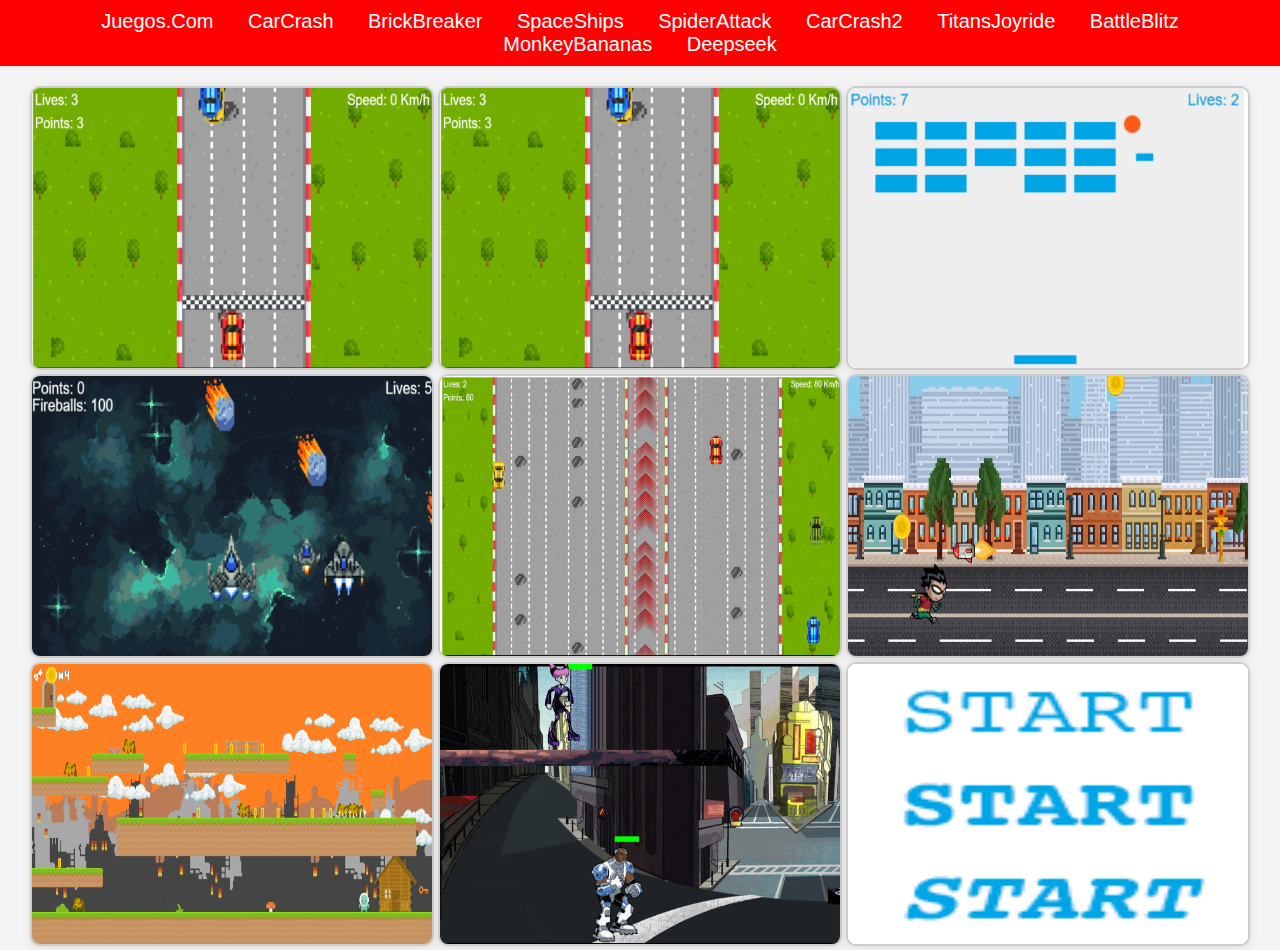
<file: index.html>
<!DOCTYPE html>
<html lang="en">
<head>
    <meta charset="UTF-8">
    <meta name="viewport" content="width=device-width, initial-scale=1.0">
    <title>Juegos Free</title>
    <style></style>
    <link rel="stylesheet" href="styles.css">
</head>
<body>
    <nav>
        <a href="index.html">Juegos.Com</a>
        <a href="cars.html">CarCrash</a>
        <a href="bricks.html">BrickBreaker</a>
        <a href="spaceships.html">SpaceShips</a>
        <a href="version mas actual idk/index2.html">SpiderAttack</a>
        <a href="juego carros/cars.html">CarCrash2</a>
        <a href="juego carros/titans.html">TitansJoyride</a>
        <a href="plataformas - copia/index.html">BattleBlitz</a>
        <a href="fling/index.html">MonkeyBananas</a>
        <a href="deepseek/deepseek.html">Deepseek</a>
    </nav>
    
    <div>
        <a href="deepseek.html"><img src="img/juego-carros.png"></a> 
        <a href="cars.html"><img src="img/juego-carros.png"></a> 
        <a href="bricks.html"><img src="img/bricks.png"></a> 
        <a href="spaceships.html"><img src="img/spaceships.png""></a> 
        <a href="juego carros/cars.html"><img src="img/cars2.png"></a> 
        <a href="juego carros/titans.html"><img src="img/jetpack.png"></a> 
        <a href="version mas actual idk/index2.html"><img src="img/spider-attack.png"></a> 
        <a href="plataformas - copia/index.html"><img src="img/battle.png"></a> 
        <a href="fling/index.html"><img src="img/button.png"></a> 
    </div>
</body>
</html>
</file>
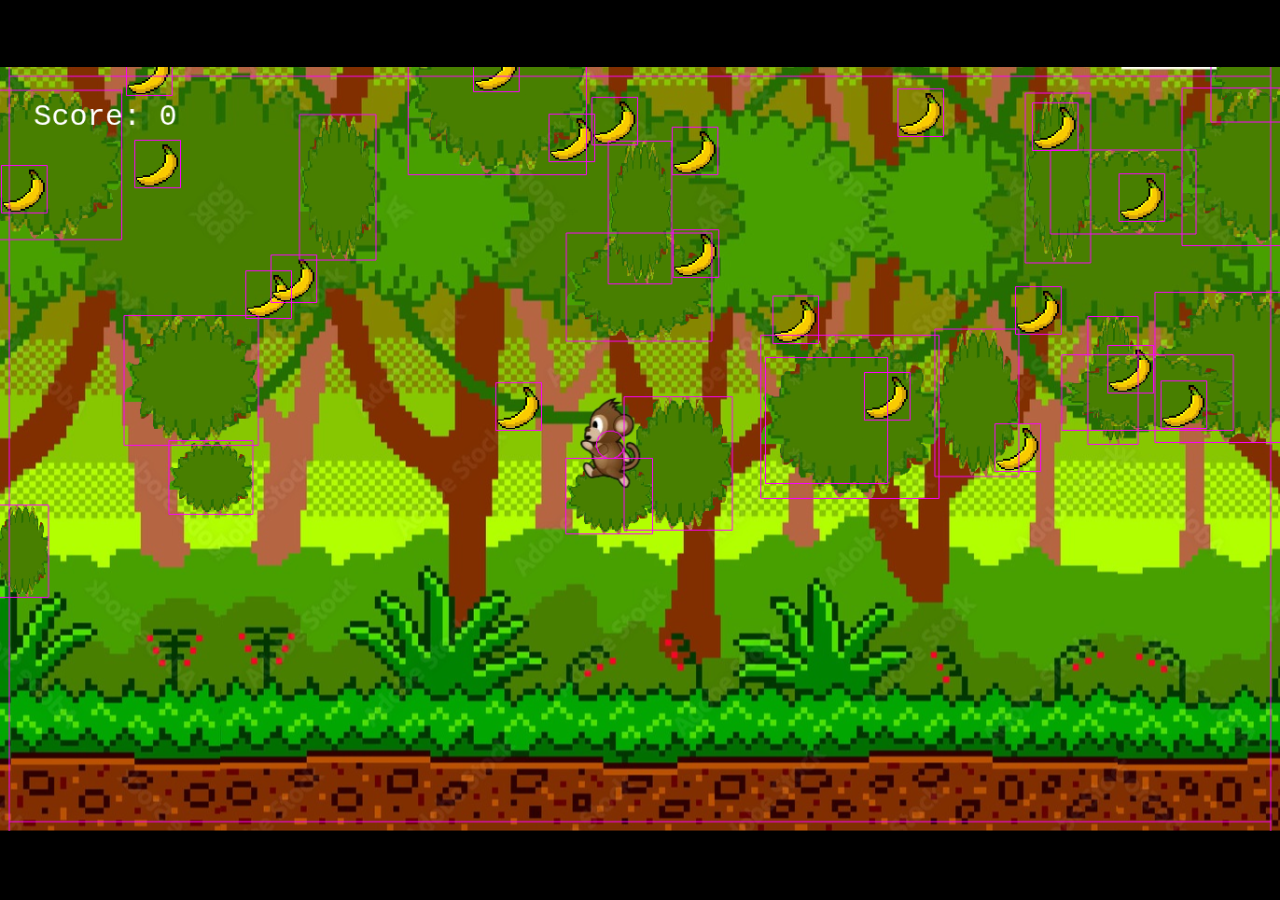
<file: fling/index.html>
<!DOCTYPE html>
<html>
	<head>
        <title>Monkey Bananas</title>
        <meta charset="utf-8">
    
        <style type = "text/css">
            body{
                background: #000000;
                padding: 0px;
                margin: 0px;
            }
        </style>
        <script src = "phaser.min.js"></script>
        <script src = "game.js"></script>
    </head>
	<body>
        <div id = "thegame"></div>
	</body>
</html>
</file>
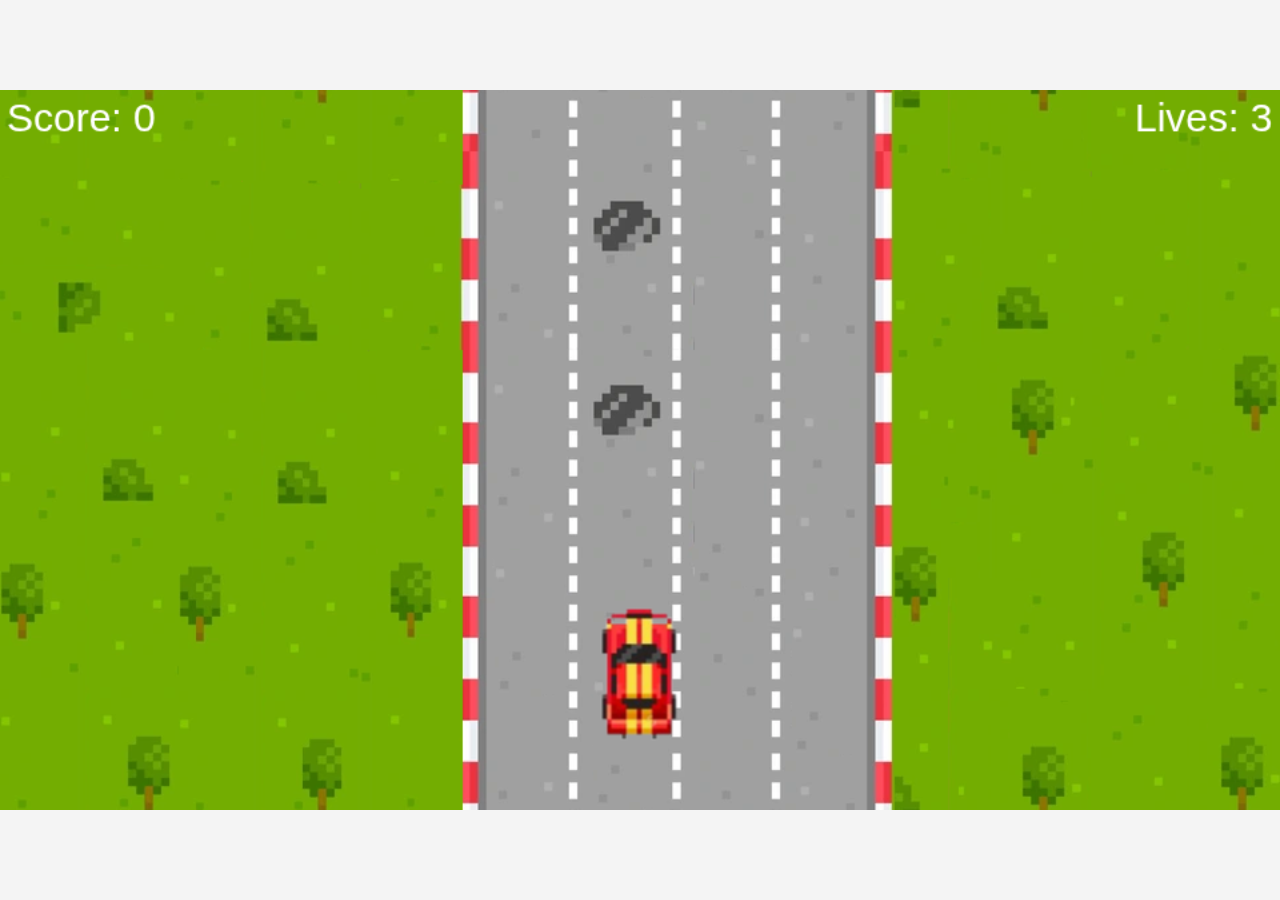
<file: deepseek.html>
<!doctype html>
<html lang="en-US">

<head>
    <meta charset="utf-8" />
    <title>Esquiva Obstáculos</title>
    <style>
    </style>
    <script src="js/phaser.min.js"></script>
    <link rel="stylesheet" href="styles.css">
</head>

<body>
    <script>
        // Configuración del juego
        var game = new Phaser.Game(960, 540, Phaser.AUTO, null, {
            preload: preload,
            create: create,
            update: update
        });

        // Variables globales
        var fondo1, fondo2;
        var fondoSpeed = 5;
        var player;
        var obstacles;
        var score = 0;
        var lives = 3;
        var cursors;
        var scoreText, livesText;

        function preload() {
            game.scale.scaleMode = Phaser.ScaleManager.SHOW_ALL;
            game.scale.pageAlignHorizontally = true;
            game.scale.pageAlignVertically = true;
            game.stage.backgroundColor = '#eee';

            // Cargar recursos
            game.load.image('fondo', 'img/highway.png');
            game.load.image('player', 'img/carro1.png');
            game.load.image('obstacle1', 'img/carro2.png');
            game.load.image('obstacle2', 'img/carro3.png');
            game.load.audio('sfx:drift', 'audio/drift.mp3');
            game.load.audio('sfx:crash', 'audio/explosion.mp3');
            game.load.audio('bgm', 'audio/fightscene.mp3');
        }

        function create() {
            // Inicializar sonidos
            this.sfx = {
                drift: game.add.audio('sfx:drift'),
                crash: game.add.audio('sfx:crash'),
            };
            this.bgm = game.add.audio('bgm');
            this.bgm.loopFull();
            this.bgm.volume = 3;

            // Inicializar física
            game.physics.startSystem(Phaser.Physics.ARCADE);

            // Fondos
            fondo1 = game.add.sprite(0, 0, 'fondo');
            fondo2 = game.add.sprite(0, fondo1.height, 'fondo');

            // Jugador (carro)
            player = game.add.sprite(game.world.width * 0.5, game.world.height - 100, 'player');
            player.anchor.set(0.5);
            game.physics.enable(player, Phaser.Physics.ARCADE);
            player.body.collideWorldBounds = true;

            // Obstáculos
            obstacles = game.add.group();
            obstacles.enableBody = true;
            obstacles.physicsBodyType = Phaser.Physics.ARCADE;

            // Textos
            var textStyle = { font: "30px Arial", fill: "#fff" };
            scoreText = game.add.text(5, 5, `Score: ${score}`, textStyle);
            livesText = game.add.text(game.world.width - 5, 5, `Lives: ${lives}`, textStyle);
            livesText.anchor.set(1, 0);

            // Controles
            cursors = game.input.keyboard.createCursorKeys();

            // Crear obstáculos cada 2 segundos
            game.time.events.loop(2000, spawnObstacle, this);
        }

        function update() {
            // Mover fondos
            fondo1.y += fondoSpeed;
            fondo2.y += fondoSpeed;

            // Reiniciar fondos
            if (fondo1.y >= game.world.height) {
                fondo1.y = fondo2.y - fondo2.height;
            }
            if (fondo2.y >= game.world.height) {
                fondo2.y = fondo1.y - fondo1.height;
            }

            // Mover jugador
            if (cursors.left.isDown) {
                player.x -= 5;
            } else if (cursors.right.isDown) {
                player.x += 5;
            }

            // Limitar movimiento del jugador
            if (player.x < 200) {
                player.x = 200;
            } else if (player.x > 760) {
                player.x = 760;
            }

            // Verificar colisiones entre jugador y obstáculos
            game.physics.arcade.overlap(player, obstacles, crash, null, this);

            // Mover obstáculos
            obstacles.forEach(function (obstacle) {
                obstacle.y += fondoSpeed;

                // Eliminar obstáculos que salen de la pantalla
                if (obstacle.y > game.world.height) {
                    obstacle.kill();
                    score += 10; // Aumentar puntuación
                    scoreText.setText(`Score: ${score}`);
                }
            });
        }

        function spawnObstacle() {
            // Crear un obstáculo en una posición aleatoria
            var obstacle = obstacles.create(Math.random() * (760 - 200) + 200, -50, Math.random() < 0.5 ? 'obstacle1' : 'obstacle2');
            obstacle.anchor.set(0.5);
            game.physics.enable(obstacle, Phaser.Physics.ARCADE);
            obstacle.body.velocity.y = fondoSpeed * 10;
        }

        function crash(player, obstacle) {
            this.sfx.crash.play();
            lives--;
            livesText.setText(`Lives: ${lives}`);

            // Eliminar el obstáculo
            obstacle.kill();

            // Verificar si el jugador perdió
            if (lives === 0) {
                gameOver();
            }
        }

        function gameOver() {
            this.bgm.stop();
            alert(`Game Over! Your score: ${score}`);
            location.reload();
        }
    </script>
</body>

</html>
</file>
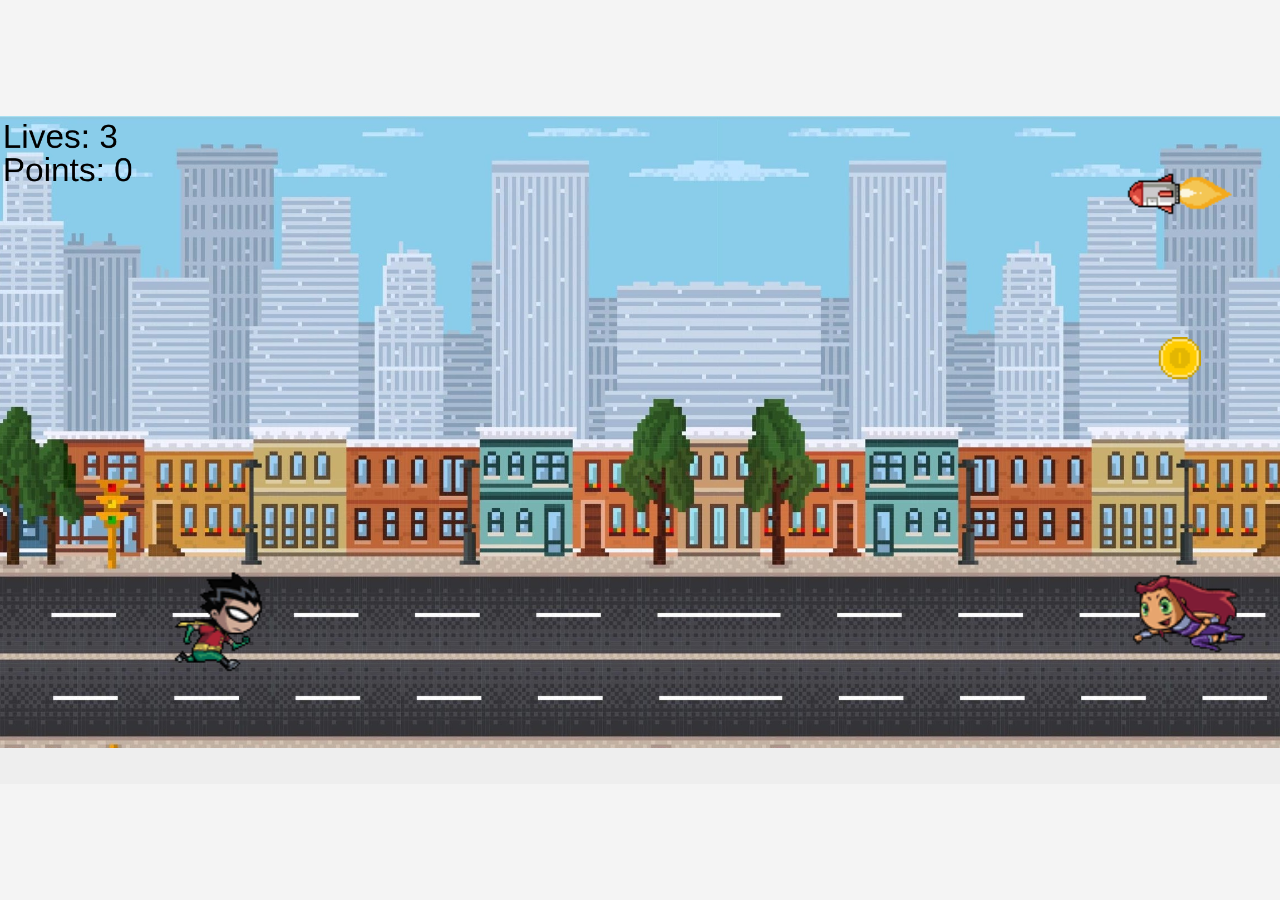
<file: juego carros/titans.html>
<!doctype html>
<html lang="en-US">

<head>
    <meta charset="utf-8" />
    <title>Titans-Joyride</title>
    <style></style>
    <link rel="stylesheet" href="styles.css">
    <script src="js/phaser.min.js"></script>
    <link rel="stylesheet" href="styles.css">
</head>

<body>
   
    <script>
        //ancho, alto de la pantalla
        var game = new Phaser.Game(2300, 1200, Phaser.AUTO, null, {
            preload: preload,
            create: create,
            update: update
        });

        var fondo;

        let paddle;
        let newBrick;
        let brickInfo;
        let newCoin;
        let newgoons;
        let scoreText;
        let score = 0;
        let lives = 3;
        let goonanim = 0;
        let livesText;
        let speedText;
        let lifeLostText;
        let playing = true;
        let platform;

        let fondo1, fondo2; // Variables para los fondos
        let fondoSpeed = -5; // Velocidad de movimiento del fondo


        function preload() {

            game.scale.scaleMode = Phaser.ScaleManager.SHOW_ALL;
            game.scale.pageAlignHorizontally = true;
            game.scale.pageAlignVertically = true;
            game.stage.backgroundColor = '#eee';

            game.load.image('fondo', 'img/city.png');
            game.load.image('line', 'img/start-line.png');
            this.load.spritesheet('paddle', 'img/robin-sprites.png', 65, 65);
            this.load.spritesheet('goons', 'img/cyborg.png', 84, 84);
            this.load.spritesheet('goons2', 'img/Beast-Boy.png', 70, 61);
            this.load.spritesheet('goons3', 'img/raven.png', 80, 76);
            this.load.spritesheet('goons4', 'img/starfire.png', 80, 62);
            game.load.image("misile", "img/misile.png");
            game.load.image("laser", "img/laser-wall.png");
            game.load.image("coin", "img/coin_icon.png");

        }

        function create() {

            game.physics.startSystem(Phaser.Physics.ARCADE);
            // Cargar las imágenes de fondo
            fondo1 = game.add.sprite(0, 0, 'fondo');
            fondo2 = game.add.sprite(fondo1.width, 0, 'fondo'); // Colocar el segundo fondo a la derecha del primero

            // Configurar el fondo para que se mueva
            fondo1.anchor.set(0, 0);
            fondo2.anchor.set(0, 0);

            // Crear el paddle
            paddle = game.add.sprite(400, game.world.height - 105, 'paddle');
            paddle.anchor.set(0.5, 1); // Establecer el ancla
            paddle.scale.set(3);
            initBricks(); // Asegúrate de inicializar los ladrillos
            initCoins();
            initGoons();
            // Habilitar la física
            game.physics.arcade.enable(paddle);
            paddle.body.immovable = true;
            paddle.gravity = true;
            paddle.body.collideWorldBounds = true;
            paddle.animations.add('run', [1, 2], 8, true); // 8fps looped
            paddle.animations.add('jump', 0); // 8fps looped

            textStyle = { font: "60px arial", fill: "#000" };
            scoreText = game.add.text(5, 65, "Points: 0", textStyle);
           
            livesText = game.add.text(5, 5,
                `Lives: ${lives}`,
                textStyle,
            );
            lifeLostText = game.add.text(
                game.world.width * 0.5,
                game.world.height * 0.3,
                "Life lost, click to continue",
                textStyle,
            );
            lifeLostText.anchor.set(0.5);
            lifeLostText.visible = false;
            cursors = game.input.keyboard.createCursorKeys();
        }

        function update() {
            game.physics.arcade.collide(paddle, bricks, paddleHitBrick, null, this);
            game.physics.arcade.overlap(paddle, goons, paddleHitGoons, null, this);
            game.physics.arcade.overlap(paddle, coins, paddleHitCoin, null, this);
            paddle.animations.play('run');

            // Mover la paleta (carro) según las teclas presionadas
            if (cursors.left.isDown) {
                paddle.x -= 5; // Mover la paleta a la izquierda
            } else if (cursors.right.isDown) {
                paddle.x += 5; // Mover la paleta a la derecha
            }
            if (cursors.up.isDown) {
                paddle.y -= 5; // Mover la paleta hacia arriba
                paddle.animations.stop();
                paddle.animations.play('jump');
            } else {
                paddle.y += 10; // Mover la paleta hacia abajo

            }

            // Aquí puedes agregar lógica adicional, como límites de pantalla
            if (paddle.y > game.world.height - 200) {
                paddle.y = game.world.height - 200; // Evitar que el jugador se salga de la pantalla
            } else if (paddle.y < 0) {
                paddle.y = 0; // Evitar que el jugador se salga de la pantalla
            }
            // Mover los fondos hacia la abajo
            fondo1.x += fondoSpeed;
            fondo2.x += fondoSpeed;

            // Reiniciar la posición de los fondos cuando salen de la pantalla
            if (fondo1.x >= game.world.width) {
                fondo1.x = fondo2.x - fondo2.width; // Colocar fondo1 debajo de fondo2
            }
            if (fondo2.x >= game.world.width) {
                fondo2.x = fondo1.x - fondo1.width; // Colocar fondo2 debajo de fondo1
            }
            if (fondo1.x <= -fondo1.width) {
                fondo1.x = fondo2.x + fondo2.width; // Colocar fondo1 encima de fondo2
            }
            if (fondo2.x <= -fondo2.width) {
                fondo2.x = fondo1.x + fondo1.width; // Colocar fondo2 encima de fondo1
            }

            bricks.forEach(function (brick) {
                // Si el ladrillo no está fuera de la pantalla, aplicar la gravedad
                if (brick.x > 0) {
                    // Mover 100 píxeles a la izquierda
                    brick.x -= 10;
                }
                else {
                    brick.kill(); // Destruir el ladrillo que ha llegado a la parte inferior
                }
            });
            coins.forEach(function (coin) {
                if (coin.x > 0) {
                    // Mover 100 píxeles a la izquierda
                    coin.x -= 10;
                }
                else {
                    coin.kill(); // Destruir el ladrillo que ha llegado a la parte inferior
                }
            });
            goons.forEach(function (goon) {
                if (goon.x > 0) {
                    // Mover 100 píxeles a la izquierda
                    goon.x -= 10;
                    goon.animations.play('run');
                   
                }
                else {
                    goon.kill(); // Destruir el ladrillo que ha llegado a la parte inferior
                }
            });
            // Actualizar el texto de puntuación
            scoreText.setText(`Points: ${score}`);

            livesText.setText(`Lives: ${lives}`);

          
        }

        function initBricks() {
            brickInfo = {
                width: 100,
                height: 100,
                count: {
                    row: 2,
                    col: 50,
                },
                offset: {
                    top: 50,
                    left: 60,
                },
                padding: 10,
            };
            bricks = game.add.group();

            // Función para crear un ladrillo en una posición aleatoria
            function createRandomBrickright() {
                const brickX = ((game.world.width));
                const brickY = Math.random() * (game.world.height - brickInfo.height); // -50 para evitar que aparezcan en la parte superior

                // Decidir el color del carro aleatoriamente
                const colorChoice = Math.floor(Math.random() * 2); // 0, 1, 2 o 3 para elegir entre 4 colores
                let carColor;

                switch (colorChoice) {
                    case 0:
                        carColor = "misile"; // Color amarillo
                        break;
                    case 1:
                        carColor = "laser"; // Color azul
                        break;

                }

                // Crear el ladrillo
                const newBrick = game.add.sprite(brickX, brickY, carColor);
                game.physics.enable(newBrick, Phaser.Physics.ARCADE);
                newBrick.body.immovable = true;
                newBrick.anchor.set(0.5);
                newBrick.scale.set(3);
                bricks.add(newBrick);
            }

            // Crear un ladrillo inicial
            createRandomBrickright();
            setInterval(createRandomBrickright, 3500);
        }
        function initCoins() {
            coins = game.add.group();
            coins.enableBody = true; // Habilitar la física para el grupo de monedas

            // Función para crear una moneda en una posición aleatoria
            function createRandomCoin() {
                const coinX = (game.world.width);
                const coinY = Math.random() * (game.world.height - 300); // -300 para evitar que aparezcan en la parte superior

                // Crear la moneda
                const newCoin = coins.create(coinX, coinY, "coin");
                newCoin.body.immovable = true; // Hacer que la moneda sea inmóvil
                newCoin.anchor.set(0.5);
                newCoin.scale.set(2);
            }

            // Crear una moneda inicial
            createRandomCoin();
            setInterval(createRandomCoin, 1500); // Crear monedas cada 500 ms
        }
        function initGoons() {
            goons = game.add.group();
            goons.enableBody = true; // Habilitar la física para el grupo de monedas

            // Función para crear una moneda en una posición aleatoria
            function createRandomGoons() {
                const goonsX = (game.world.width);
                const goonsY = (game.world.height - 300); // -300 para evitar que aparezcan en la parte superior
                // Decidir el color del carro aleatoriamente
                const colorChoice = Math.floor(Math.random() * 4); // 0, 1, 2 o 3 para elegir entre 4 colores
                let goonColor;

                switch (colorChoice) {
                    case 0:
                        goonColor = 'goons';
                        break;
                    case 1:
                        goonColor = 'goons2';
                        break;
                    case 2:
                        goonColor = 'goons3';
                        break;
                    case 3:
                        goonColor = 'goons4';
                        break;
                }
                // Crear la moneda
                const newgoons = goons.create(goonsX, goonsY, goonColor);
                newgoons.body.immovable = true; // Hacer que la moneda sea inmóvil
                newgoons.anchor.set(0.5);
                newgoons.scale.set(3);
                newgoons.animations.add('run', [1, 0], 8, true); // 8fps looped
                newgoons.animations.add('die', [2,2,2,2,2,2],8); 
            }

            // Crear una moneda inicial
            createRandomGoons();
            setInterval(createRandomGoons, 4500); // Crear monedas cada 500 ms
        }
        function paddleHitBrick(paddle, brick) {
            if (lives > 0) {
                lives--;
                brick.kill();
                paddle.body.enable = false;
                livesText.setText(`Lives: ${lives}`);
                lifeLostText.visible = true;
            
                game.input.onDown.addOnce(() => {
                    lifeLostText.visible = false;
                    paddle.body.enable=true;
                }, this);
            } else {
                paddle.kill();
                alert(`You got ${score} coins, game over!`);
                location.reload(); // Reiniciar el juego si no hay vidas restantes
            }

        }
        function paddleHitCoin(paddle, coins) {
            if (lives > 0) {
                score++; // Incrementar el contador de ladrillos
                coins.kill();
            }

        }
        function paddleHitGoons(paddle, goons) {
            goons.animations.play('die');
         
        }
    </script>
</body>

</html>
</file>
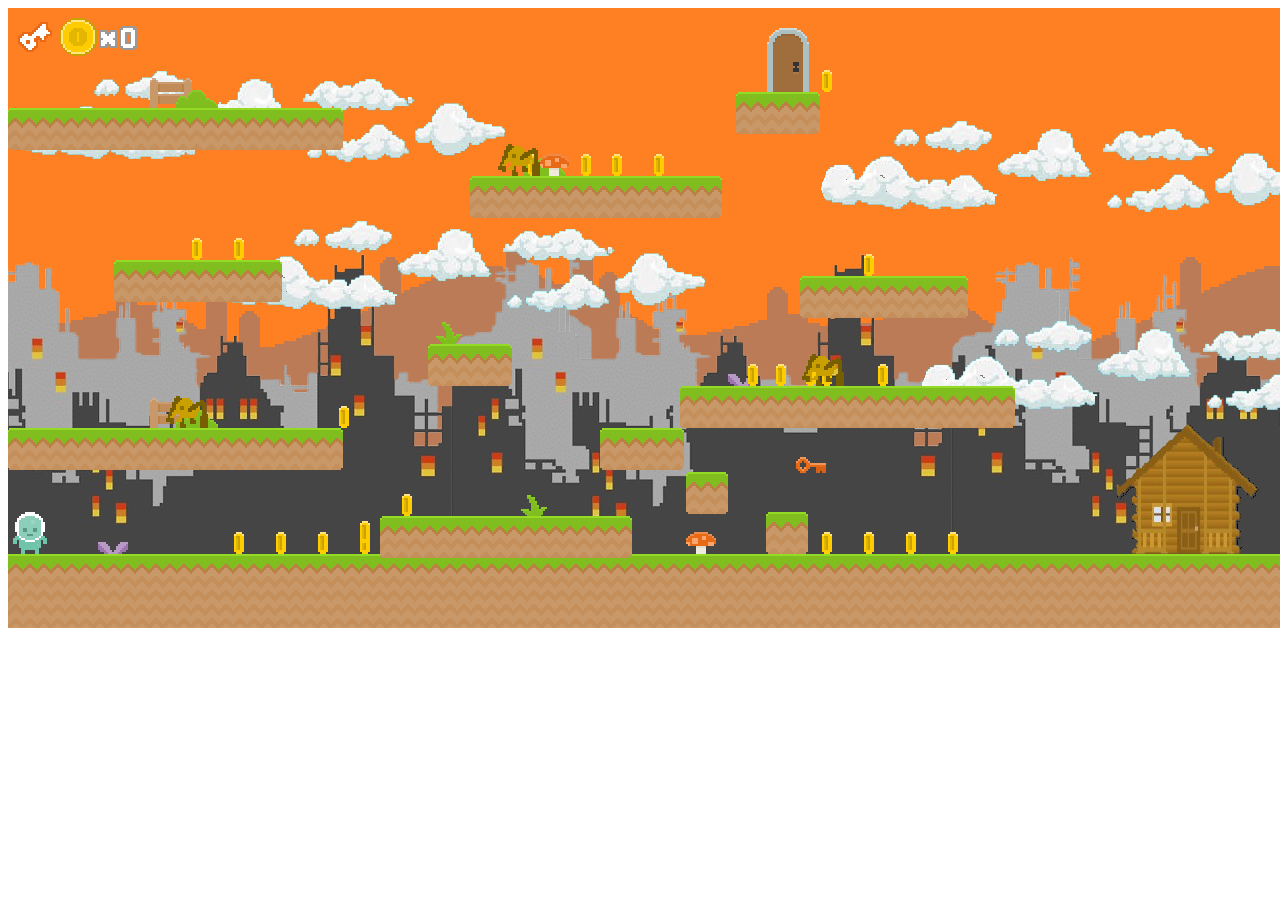
<file: version mas actual idk/index2.html>
<!doctype html>

<head>
    <title>SpiderAttack</title>
    <meta charset="utf-8">

    <script src="js/phaser.min.js"></script>
    <script src="js\main.js"></script>

    <style>
    </style>
</head>

<body>
</body>
</file>
<file: styles.css>
body {
            font-family: Arial, sans-serif; /* Fuente general */
            background-color: #f4f4f4; /* Color de fondo */
            margin: 0; /* Eliminar márgenes */
            padding: 0; /* Eliminar relleno */
        }

        nav {
            background-color: red; /* Color de fondo del menú */
            padding: 10px; /* Espaciado interno */
            text-align: center; /* Centrar el texto */
        }

        nav a {
            color: white; /* Color del texto */
            text-decoration: none; /* Sin subrayado */
            margin: 0 15px; /* Espaciado entre enlaces */
            font-size: 20px; /* Tamaño de fuente */
        }

        nav a:hover {
            text-decoration: underline; /* Subrayar al pasar el mouse */
        }

        div {
            text-align: center; /* Centrar las imágenes */
            margin-top: 20px; /* Espaciado superior */
        }

        img {
            width: 400px;
            height: 280px;
            border: 2px solid #ccc; /* Borde de las imágenes */
            border-radius: 10px; /* Bordes redondeados */
            box-shadow: 0 2px 10px rgba(0, 0, 0, 0.1); /* Sombra de las imágenes */
            transition: transform 0.2s; /* Transición suave */
        }

        img:hover {
            transform: scale(1.05); /* Aumentar tamaño al pasar el mouse */
        }
</file>
<file: juego carros/styles.css>
body {
            font-family: Arial, sans-serif; /* Fuente general */
            background-color: #f4f4f4; /* Color de fondo */
            margin: 0; /* Eliminar márgenes */
            padding: 0; /* Eliminar relleno */
        }

        nav {
            background-color: red; /* Color de fondo del menú */
            padding: 10px; /* Espaciado interno */
            text-align: center; /* Centrar el texto */
        }

        nav a {
            color: white; /* Color del texto */
            text-decoration: none; /* Sin subrayado */
            margin: 0 15px; /* Espaciado entre enlaces */
            font-size: 20px; /* Tamaño de fuente */
        }

        nav a:hover {
            text-decoration: underline; /* Subrayar al pasar el mouse */
        }

        div {
            text-align: center; /* Centrar las imágenes */
            margin-top: 20px; /* Espaciado superior */
        }

        img {
            border: 2px solid #ccc; /* Borde de las imágenes */
            border-radius: 10px; /* Bordes redondeados */
            box-shadow: 0 2px 10px rgba(0, 0, 0, 0.1); /* Sombra de las imágenes */
            transition: transform 0.2s; /* Transición suave */
        }

        img:hover {
            transform: scale(1.05); /* Aumentar tamaño al pasar el mouse */
        }
</file>
